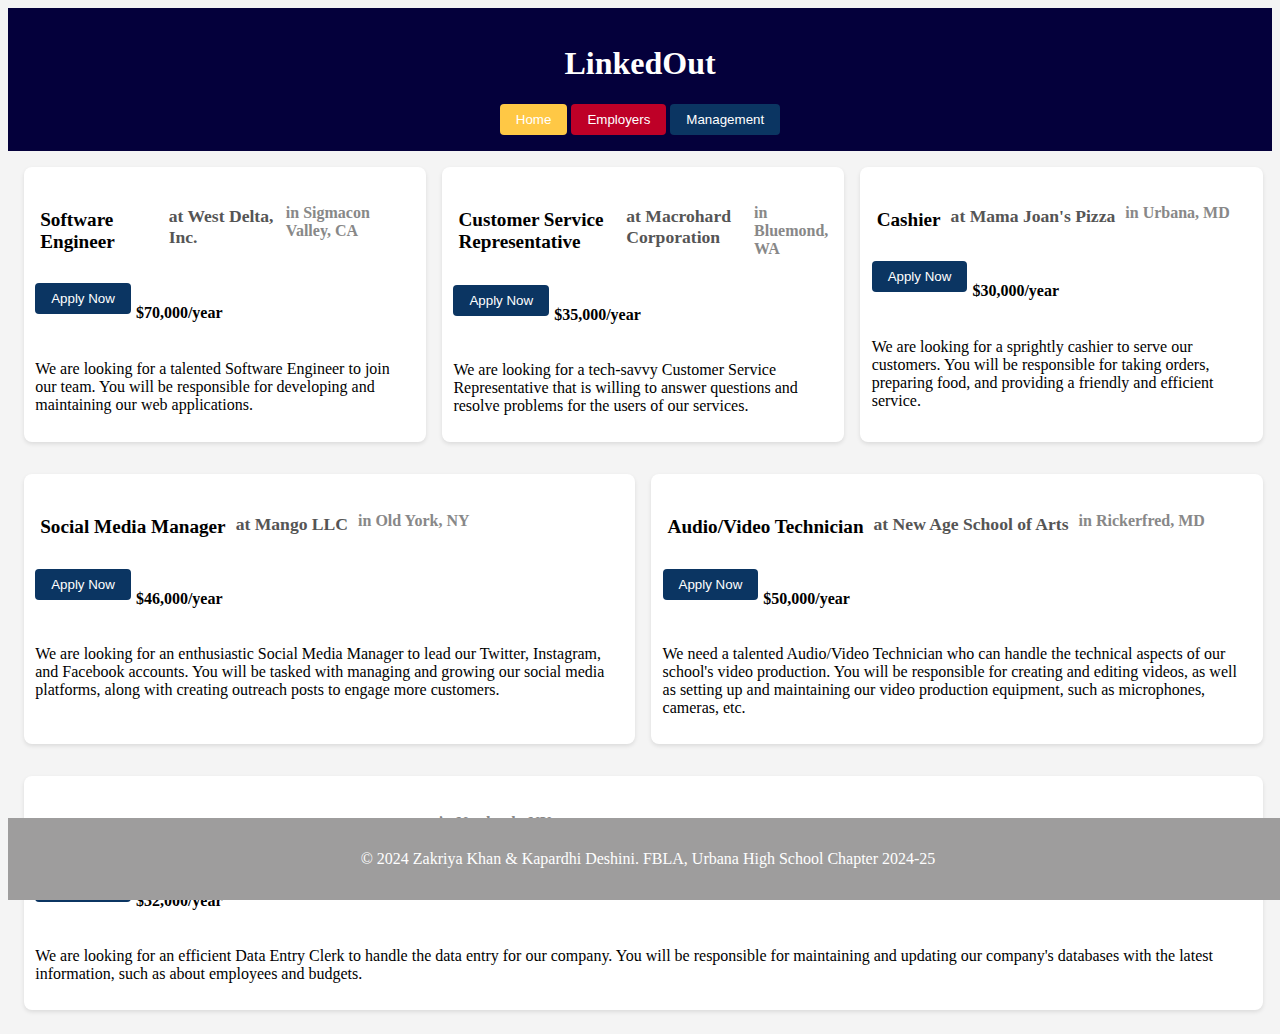
<file: index.html>
<!doctype html>
<html>
  <head>
    <meta charset="UTF-8" />
    <meta name="viewport" content="width=device-width, initial-scale=1.0" />
    <title>LinkedOut</title>
    <link rel="stylesheet" href="indexstyle.css" />
  </head>
  <body>
    <header>
      <h1>LinkedOut</h1>
      <nav>
        <ul>
          <button id="home"><a href="#">Home</a></button>
          <button id="orgs"><a href="/employers.html">Employers</a></button>
          <button id="control"><a href="/backend.html">Management</a></button>
        </ul>
      </nav>
    </header>
    <main>
      <section id="listings">
        <div class="posting">
          <div class="overview">
            <h4 class="job-title">Software Engineer</h4>
            <h4 class="company">at West Delta, Inc.</h4>
            <h4 class="location">in Sigmacon Valley, CA</h4>
          </div>
          <div class="overview"><a href="/application.html"><button id="apply">Apply Now</button></a><h4 class="salary">$70,000/year</h4></div>
          <div class="job-description" data-job-title="Software Engineer">
            <p>
              We are looking for a talented Software Engineer to join our team.
              You will be responsible for developing and maintaining our web
              applications.
            </p>
          </div>
        </div>
        <div class="posting">
          <div class="overview">
            <h4 class="job-title">Customer Service Representative</h4>
            <h4 class="company">at Macrohard Corporation</h4>
            <h4 class="location">in Bluemond, WA</h4>
          </div>
          <div class="overview"><a href="/application.html"><button id="apply">Apply Now</button></a><h4 class="salary">$35,000/year</h4></div>
          <div class="job-description" data-job-title="Customer Service Representative">
            <p>
              We are looking for a tech-savvy Customer Service Representative
              that is willing to answer questions and resolve problems for the
              users of our services.
            </p>
          </div>
        </div>
        <div class="posting">
          <div class="overview">
            <h4 class="job-title">Cashier</h4>
            <h4 class="company">at Mama Joan's Pizza</h4>
            <h4 class="location">in Urbana, MD</h4>
          </div>
          <div class="overview"><a href="/application.html"><button id="apply">Apply Now</button></a><h4 class="salary">$30,000/year</h4></div>
          <div class="job-description" data-job-title="Cashier">
            <p>
              We are looking for a sprightly cashier to serve our customers. You
              will be responsible for taking orders, preparing food, and
              providing a friendly and efficient service.
            </p>
          </div>
        </div>
      </section>
      <section id="listings">
        <div class="posting">
          <div class="overview">
            <h4 class="job-title">Social Media Manager</h4>
            <h4 class="company">at Mango LLC</h4>
            <h4 class="location">in Old York, NY</h4>
          </div>
          <div class="overview"><a href="/application.html"><button id="apply">Apply Now</button></a><h4 class="salary">$46,000/year</h4></div>
          <div class="job-description" data-job-title="Social Media Manager">
            <p>
              We are looking for an enthusiastic Social Media Manager to lead
              our Twitter, Instagram, and Facebook accounts. You will be tasked
              with managing and growing our social media platforms, along with
              creating outreach posts to engage more customers.
            </p>
          </div>
        </div>
        <div class="posting">
          <div class="overview">
            <h4 class="job-title">Audio/Video Technician</h4>
            <h4 class="company">at New Age School of Arts</h4>
            <h4 class="location">in Rickerfred, MD</h4>
          </div>
          <div class="overview"><a href="/application.html"><button id="apply">Apply Now</button></a><h4 class="salary">$50,000/year</h4></div>
          <div class="job-description" data-job-title="Audio/Video Technician">
            <p>
              We need a talented Audio/Video Technician who can handle the
              technical aspects of our school's video production. You will be
              responsible for creating and editing videos, as well as setting up
              and maintaining our video production equipment, such as
              microphones, cameras, etc.
            </p>
          </div>
        </div>
      </section>
      <section id="listings">
        <div class="posting">
          <div class="overview">
            <h4 class="job-title">Data Entry Clerk</h4>
            <h4 class="company">at Mujahid Motor Corporation</h4>
            <h4 class="location">in Newbruh, NY</h4>
          </div>
          <div class="overview"><a href="/application.html"><button id="apply">Apply Now</button></a><h4 class="salary">$32,000/year</h4></div>
          <div class="job-description" data-job-title="Data Entry Clerk"">
            <p>
              We are looking for an efficient Data Entry Clerk to handle the
              data entry for our company. You will be responsible for
              maintaining and updating our company's databases with the latest
              information, such as about employees and budgets.
            </p>
          </div>
        </div>
      </section>
    </main>
    <footer>
      <p>
        &copy; 2024 Zakriya Khan & Kapardhi Deshini. FBLA, Urbana High School
        Chapter 2024-25
      </p>
    </footer>
  </body>
</html>
</file>
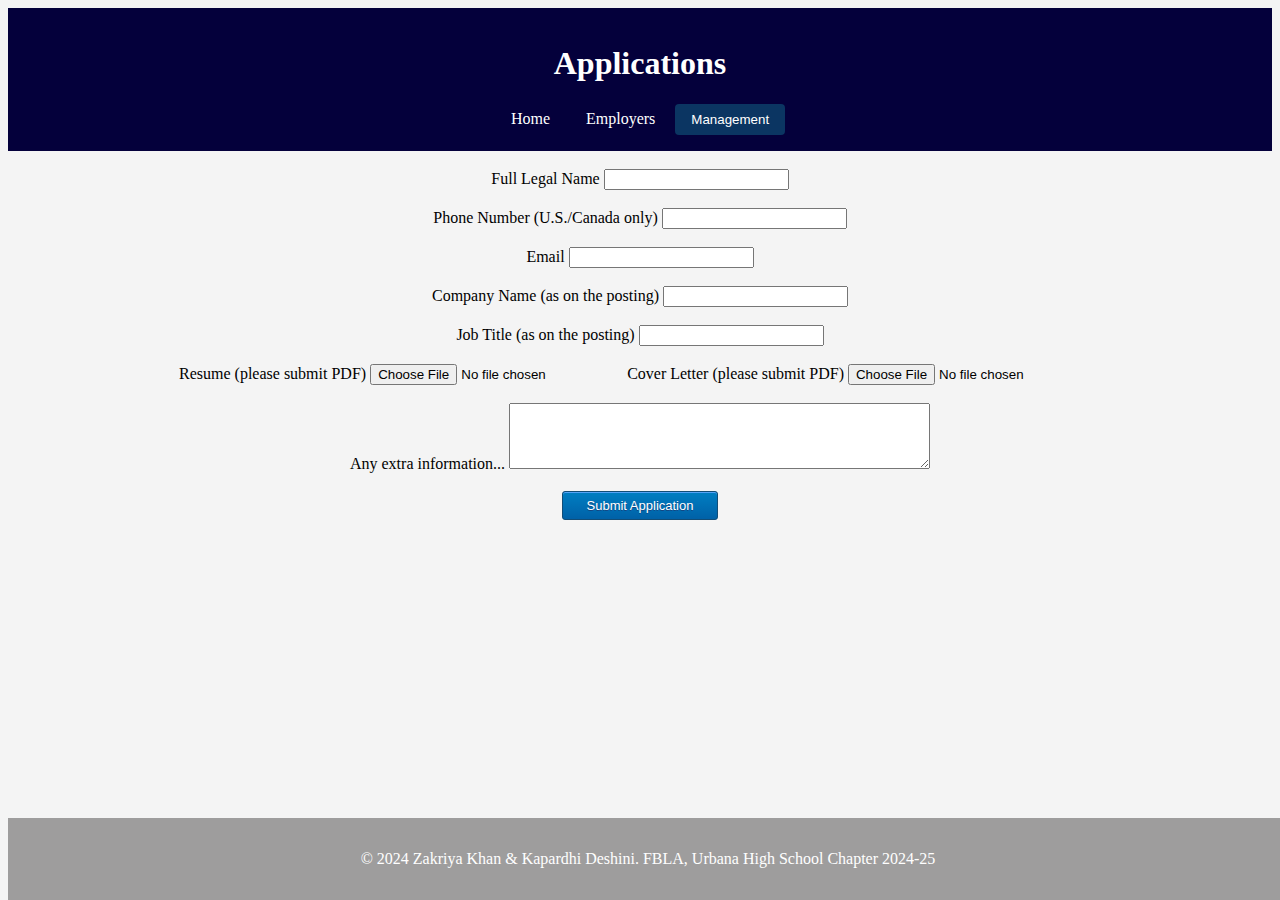
<file: application.html>
<!doctype html>
<html>
  <head>
    <meta charset="UTF-8" />
    <meta name="viewport" content="width=device-width, initial-scale=1.0" />
    <title>Apply | LinkedOut</title>
    <link rel="stylesheet" href="style.css" />
  </head>
  <body>
    <header>
      <h1>Applications</h1>
      <nav>
        <ul>
          <li><a href="/index.html">Home</a></li>
          <li><a href="/employers.html">Employers</a></li>
          <button id="control"><a href="/backend.html">Management</a></button>
        </ul>
      </nav>
    </header>
    <main>
      <br />
      <section id="job-postings">
        <form id="submission">
          <label for="name">Full Legal Name</label>
          <input type="text" id="name" name="name" /><br /><br />
          <label for="phone">Phone Number (U.S./Canada only)</label>
          <input type="text" id="phone" name="phone" /><br /><br />
          <label for="email">Email</label>
          <input type="text" id="email" name="email" /><br /><br />
          <label for="company">Company Name (as on the posting)</label>
          <input type="text" id="company" name="company" /><br /><br />
          <label for="job-title">Job Title (as on the posting)</label>
          <input type="text" id="job-title" name="job-title" /><br /><br />
          <label for="resume">Resume (please submit PDF)</label>
          <input type="file" id="resume" name="resume" />
          <label for="coverletter">Cover Letter (please submit PDF)</label>
          <input type="file" id="coverletter" name="coverletter" /><br><br>
          <label for="extra">Any extra information...</label>
          <textarea id="w3review" name="w3review" rows="4" cols="50"></textarea>
        </form>
        <br />
        <button id="submit" onclick="sendInfo()">Submit Application</button><br /><br />
      </section>
    </main>
    <footer>
      <p>
        &copy; 2024 Zakriya Khan & Kapardhi Deshini. FBLA, Urbana High School
        Chapter 2024-25
      </p>
    </footer>
  </body>
</html>
</file>
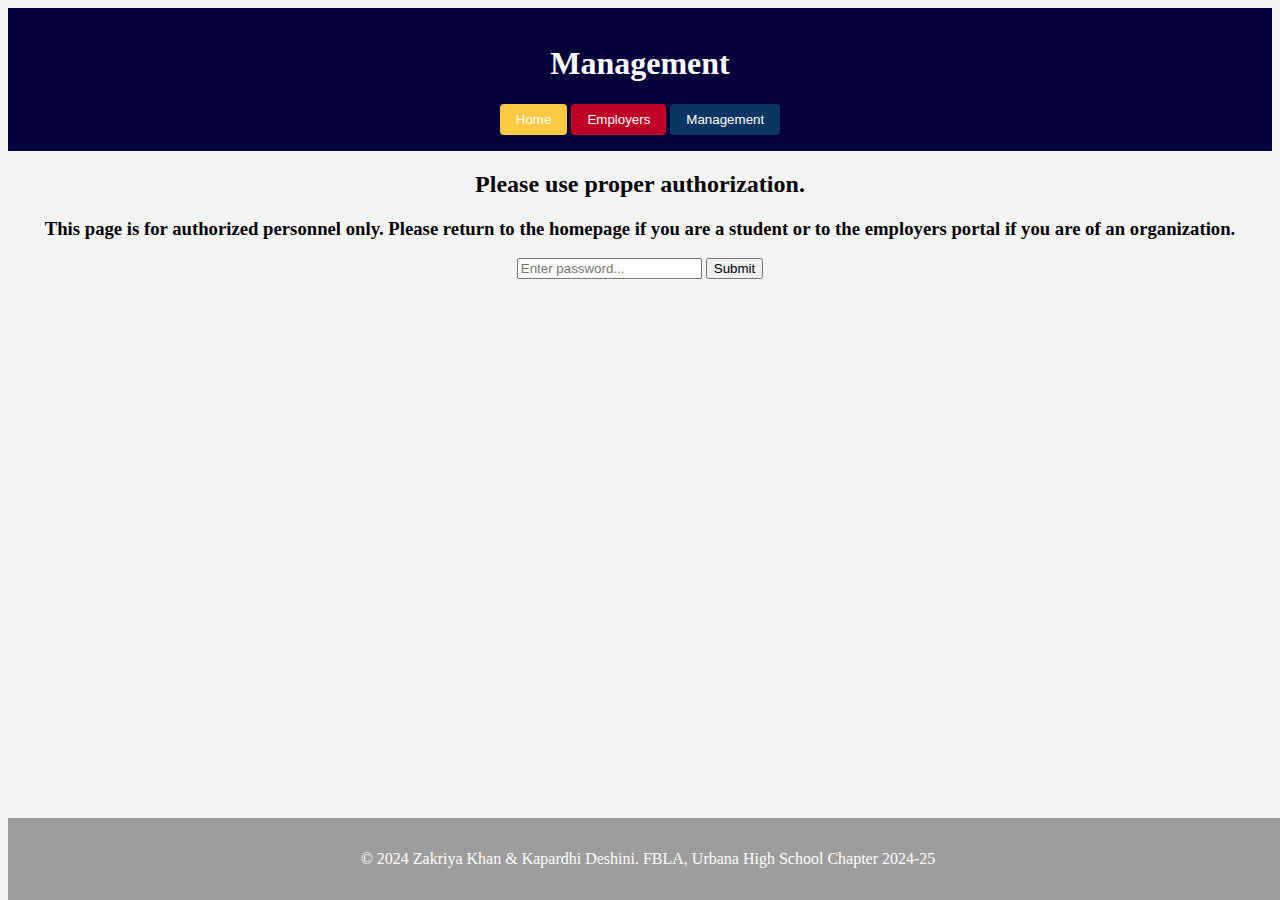
<file: backend.html>
<!DOCTYPE html>
<html>
<head>
  <meta charset="UTF-8">
  <meta name="viewport" content="width=device-width, initial-scale=1.0">
  <title>Management | LinkedOut</title>
  <link rel="stylesheet" href="style.css">
</head>
<body>
  <header>
    <h1>Management</h1>
    <nav>
      <ul>
        <button id="home"><a href="/index.html">Home</a></button>
        <button id="orgs"><a href="/employers.html">Employers</a></button>
        <button id="control"><a href="#">Management</a></button>
      </ul>
    </nav>
  </header>
  <main>
    <form id="pswd">
      <h2>Please use proper authorization.</h2>
      <h3>This page is for authorized personnel only. Please return to the homepage if you are a student or to the employers portal if you are of an organization.</h3>
      <input type="password" id="validate" placeholder="Enter password...">
      <button type="button" onclick="validator()">Submit</button><br><br>
    </form>
  </main>
  <div id="container">
      <h2>LinkedOut Postings Approval Backend</h2>
      <iframe src="/iframe/pending-iframe.html" title="Pending Postings"></iframe>
  </div>
  <footer>
    <p>&copy; 2024 Zakriya Khan & Kapardhi Deshini. FBLA, Urbana High School Chapter 2024-25</p>
  </footer>
  <script src="scripts/validation.js"></script>
  <script src="scripts/approvals.js"></script>
</body>
</html>
</file>
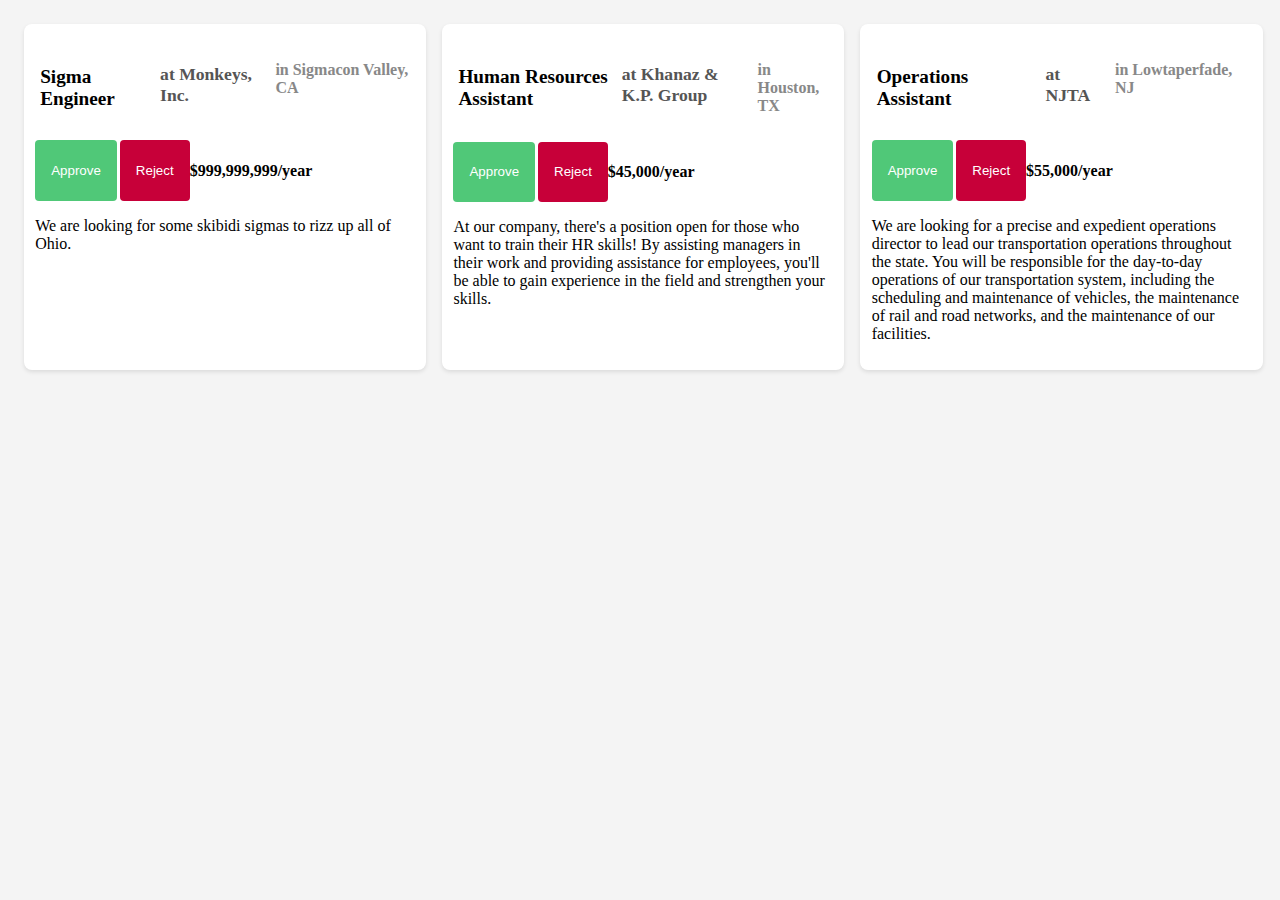
<file: pending-iframe.html>
<!DOCTYPE html>
<html>
  <head>
    <link rel="stylesheet" href="../indexstyle.css">
  </head>
  <body>
    <section id="listings">
      <div class="posting">
        <div class="overview">
          <h4 class="job-title">Sigma Engineer</h4>
          <h4 class="company">at Monkeys, Inc.</h4>
          <h4 class="location">in Sigmacon Valley, CA</h4>
        </div>
        <div class="overview"><button id="approve" onclick="approvePosting()">Approve</button><button id="reject" onclick="rejectPosting()">Reject</button><h4 class="salary">$999,999,999/year</h4></div>
        <div class="job-description" data-job-title="Sigma Engineer">
          <p>We are looking for some skibidi sigmas to rizz up all of Ohio.</p>
        </div>
      </div>
      
      <div class="posting">
        <div class="overview">
          <h4 class="job-title">Human Resources Assistant</h4>
          <h4 class="company">at Khanaz & K.P. Group</h4>
          <h4 class="location">in Houston, TX</h4>
        </div>
        <div class="overview"><button id="approve" onclick="approvePosting()">Approve</button><button id="reject" onclick="rejectPosting()">Reject</button><h4 class="salary">$45,000/year</h4></div>
        <div class="job-description" data-job-title="Human Resources Assistant">
          <p>At our company, there's a position open for those who want to train their HR skills! By assisting managers in their work and providing assistance for employees, you'll be able to gain experience in the field and strengthen your skills.</p>
        </div>
      </div>
      <div class="posting">
        <div class="overview">
          <h4 class="job-title">Operations Assistant</h4>
          <h4 class="company">at NJTA</h4>
          <h4 class="location">in Lowtaperfade, NJ</h4>
        </div>
        <div class="overview"><button id="approve" onclick="approvePosting()">Approve</button><button id="reject" onclick="rejectPosting()">Reject</button><h4 class="salary">$55,000/year</h4></div>
        <div class="job-description" data-job-title="Operations Assistant">
          <p>
            We are looking for a precise and expedient operations director to lead our transportation operations throughout the state. You will be responsible for the day-to-day operations of our transportation system, including the scheduling and maintenance of vehicles, the maintenance of rail and road networks, and the maintenance of our facilities.
          </p>
        </div>
      </div>
      </section>
    <script src="../scripts/approvals.js"></script>
  </body>
</html>
</file>
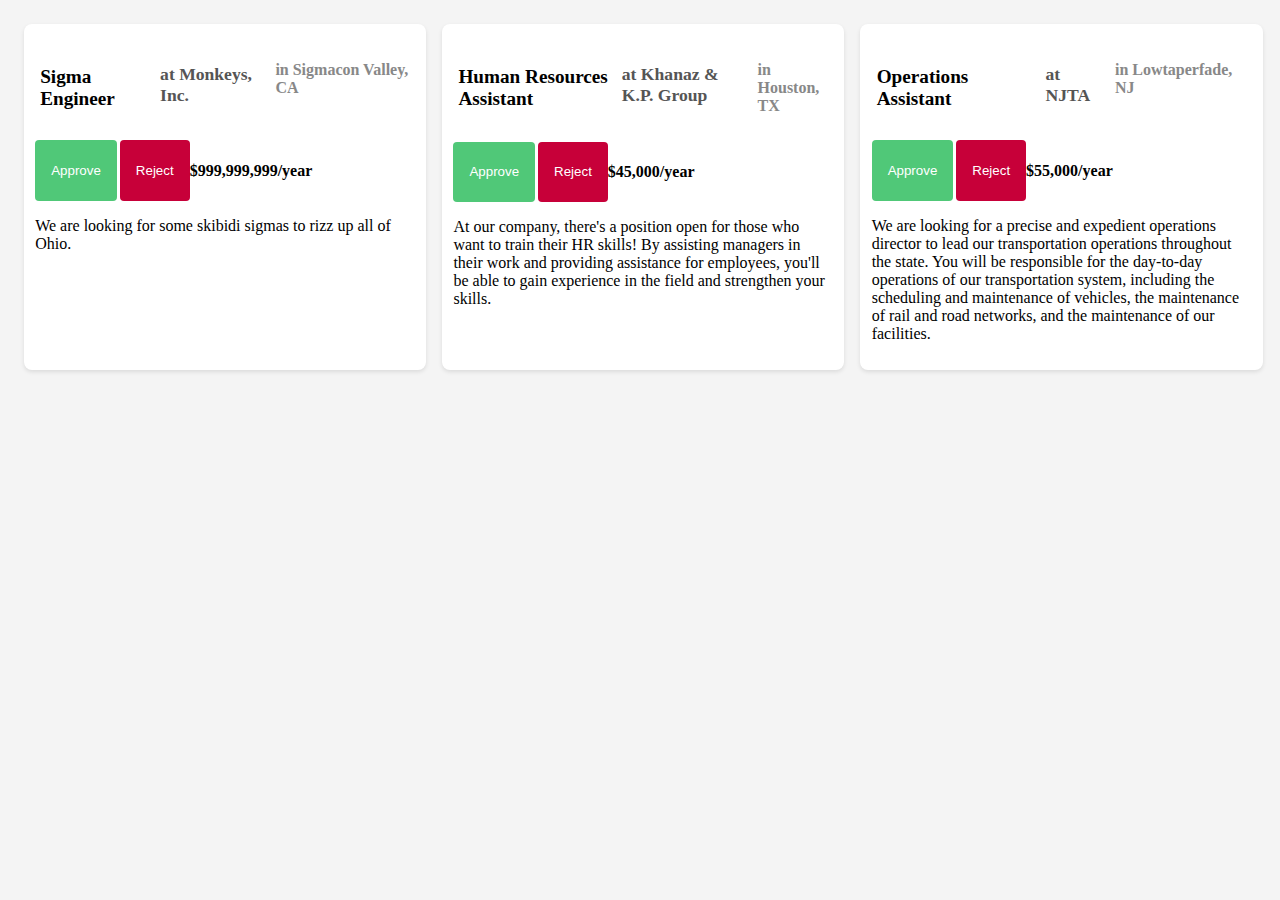
<file: iframe/pending-iframe.html>
<!DOCTYPE html>
<html>
  <head>
    <link rel="stylesheet" href="../indexstyle.css">
  </head>
  <body>
    <section id="listings">
      <div class="posting">
        <div class="overview">
          <h4 class="job-title">Sigma Engineer</h4>
          <h4 class="company">at Monkeys, Inc.</h4>
          <h4 class="location">in Sigmacon Valley, CA</h4>
        </div>
        <div class="overview"><button id="approve" onclick="approvePosting()">Approve</button><button id="reject" onclick="rejectPosting()">Reject</button><h4 class="salary">$999,999,999/year</h4></div>
        <div class="job-description" data-job-title="Sigma Engineer">
          <p>We are looking for some skibidi sigmas to rizz up all of Ohio.</p>
        </div>
      </div>
      
      <div class="posting">
        <div class="overview">
          <h4 class="job-title">Human Resources Assistant</h4>
          <h4 class="company">at Khanaz & K.P. Group</h4>
          <h4 class="location">in Houston, TX</h4>
        </div>
        <div class="overview"><button id="approve" onclick="approvePosting()">Approve</button><button id="reject" onclick="rejectPosting()">Reject</button><h4 class="salary">$45,000/year</h4></div>
        <div class="job-description" data-job-title="Human Resources Assistant">
          <p>At our company, there's a position open for those who want to train their HR skills! By assisting managers in their work and providing assistance for employees, you'll be able to gain experience in the field and strengthen your skills.</p>
        </div>
      </div>
      <div class="posting">
        <div class="overview">
          <h4 class="job-title">Operations Assistant</h4>
          <h4 class="company">at NJTA</h4>
          <h4 class="location">in Lowtaperfade, NJ</h4>
        </div>
        <div class="overview"><button id="approve" onclick="approvePosting()">Approve</button><button id="reject" onclick="rejectPosting()">Reject</button><h4 class="salary">$55,000/year</h4></div>
        <div class="job-description" data-job-title="Operations Assistant">
          <p>
            We are looking for a precise and expedient operations director to lead our transportation operations throughout the state. You will be responsible for the day-to-day operations of our transportation system, including the scheduling and maintenance of vehicles, the maintenance of rail and road networks, and the maintenance of our facilities.
          </p>
        </div>
      </div>
      </section>
    <script src="../scripts/approvals.js"></script>
  </body>
</html>
</file>
<file: indexstyle.css>
html {
  font-family: "Trebuchet MS";
  margin: 0;
  padding: 0;
  background-color: #f4f4f4;
}

header {
  background-color: #04003b;
  color: #fff;
  padding: 1rem 4px;
  text-align: center;
}

nav ul {
  list-style: none;
  margin: 0;
  padding: 0;
  text-align: center;
}

nav li {
  display: inline-block;
  margin: 0 1rem;
}

nav a {
  color: #fff;
  text-decoration: none;
}

#apply {
  padding: 0.5rem 1rem;
  margin-right: 5px;
  background-color: #0b3562;
  color: #fff;
  border: none;
  border-radius: 4px;
  cursor: pointer;
}

#home {
  padding: 0.5rem 1rem;
  background-color: #ffc845;
  color: #fff;
  border: none;
  border-radius: 4px;
  cursor: pointer;
}

#orgs {
  padding: 0.5rem 1rem;
  background-color: #be0027;
  color: #fff;
  border: none;
  border-radius: 4px;
  cursor: pointer;
}

#control {
  padding: 0.5rem 1rem;
  background-color: #0b3562;
  color: #fff;
  border: none;
  border-radius: 4px;
  cursor: pointer;
}

.posting {
  background-color: #fff;
  border-radius: 8px;
  padding: 0.7rem;
  box-shadow: 0 2px 4px rgba(0, 0, 0, 0.1);
}

.overview {
  display: flex;
}

#listings {
  display: grid;
  grid-template-columns: repeat(auto-fit, minmax(300px, 1fr));
  gap: 1rem;
  padding: 1rem;
  width: 98%
}

.job-title {
  font-size: 1.2rem;
  font-weight: bold;
  padding: 5px;
}

.company {
  font-size: 1.1rem;
  color: #555;
  padding: 5px;
}

.location {
  font-size: 16px;
  color: #888;
  padding: 5px;
}

.description {
  margin-top: 1rem;
}

footer {
  text-align: center;
  padding: 1rem 0;
  background-color: #9e9d9d;
  color: #fff;
  position: absolute;
  bottom: 0;
  width: 100%;
}

h2 {
  text-align: center;
}

#container {
  display: none;
  background-color: #f0f8ff;
  text-align: center;
}

#form {
  display: none;
  background-color: #f0f8ff;
  text-align: center;
}

.nobr {
  white-space: nowrap
}

.apply {
  color: #fff;
  text-decoration: none;
  padding: 3px;
}

#approve {
  padding: 0.5rem 1rem;
  background-color: #50C878;
  color: #fff;
  border: none;
  border-radius: 4px;
  margin-right: 3px;
  cursor: pointer;
}

#reject {
  padding: 0.5rem 1rem;
  background-color: #C70039;
  color: #fff;
  border: none;
  border-radius: 4px;
  cursor: pointer;
}
</file>
<file: style.css>
html {
  font-family: "Trebuchet MS";
  margin: 0;
  padding: 0;
  background-color: #f4f4f4;
}

header {
  background-color: #04003b;
  color: #fff;
  padding: 1rem 4px;
  text-align: center;
}

nav ul {
  list-style: none;
  margin: 0;
  padding: 0;
  text-align: center;
}

nav li {
  display: inline-block;
  margin: 0 1rem;
}

nav a {
  color: #fff;
  text-decoration: none;
}

#apply {
  padding: 0.5rem 1rem;
  background-color: #0b3562;
  color: #fff;
  border: none;
  border-radius: 4px;
  cursor: pointer;
}

#home {
  padding: 0.5rem 1rem;
  background-color: #ffc845;
  color: #fff;
  border: none;
  border-radius: 4px;
  cursor: pointer;
}

#orgs {
  padding: 0.5rem 1rem;
  background-color: #be0027;
  color: #fff;
  border: none;
  border-radius: 4px;
  cursor: pointer;
}

#control {
  padding: 0.5rem 1rem;
  background-color: #0b3562;
  color: #fff;
  border: none;
  border-radius: 4px;
  cursor: pointer;
}

.posting {
  background-color: #fff;
  border-radius: 8px;
  padding: 1rem;
  box-shadow: 0 2px 4px rgba(0, 0, 0, 0.1);
}

.overview {
  display: flex;
}

#listings {
  display: grid;
  grid-template-columns: repeat(auto-fit, minmax(300px, 1fr));
  gap: 1rem;
  padding: 1rem;
  width: 98%
}

.job-title {
  font-size: 1.2rem;
  font-weight: bold;
  margin-bottom: 0.5rem;
}

.company {
  font-size: 1rem;
  color: #555;
  margin-bottom: 0.5rem;
}

.location {
  font-size: 0.9rem;
  color: #888;
}

.description {
  margin-top: 1rem;
}

footer {
  text-align: center;
  padding: 1rem 0;
  background-color: #9e9d9d;
  color: #fff;
  position: absolute;
  bottom: 0;
  width: 100%;
}

iframe {
  width: 100%;
  max-width: 99%;
  min-width: 99%;
  height: 700px;
}

form {
  text-align: center;
}

#submit {
  box-shadow: inset 0px 1px 0px 0px #54a3f7;
  background: linear-gradient(to bottom, #007dc1 5%, #0061a7 100%);
  background-color: #007dc1;
  border-radius: 3px;
  border: 1px solid #124d77;
  display: block;
  cursor: pointer;
  color: #ffffff;
  font-family: Arial;
  font-size: 13px;
  padding: 6px 24px;
  text-decoration: none;
  text-shadow: 0px 1px 0px #154682;
  text-align: center;
  margin: 0 auto;
}

#submit:hover {
  background: linear-gradient(to bottom, #0061a7 5%, #007dc1 100%);
  background-color: #0061a7;
}

#submit:active {
  position: relative;
  top: 1px;
}

h2 {
  text-align: center;
}

#container {
  display: none;
  background-color: #f0f8ff;
  text-align: center;
}

#patentpending {
  display: none;
  background-color: #f0f8ff;
  text-align: center;
}

#form {
  display: none;
  background-color: #f0f8ff;
  text-align: center;
}

#applicationz {
  display: none;
  background-color: #f0f8ff;
  text-align: center;
}

table {
  font-family: arial, sans-serif;
  border-collapse: collapse;
  width: 100%;
}

td,
th {
  border: 1px solid #dddddd;
  text-align: left;
  padding: 8px;
}

tr:nth-child(even) {
  background-color: #dddddd;
}
.apply {
  color: #fff;
  text-decoration: none;
}

#approve {
  padding: 0.5rem 1rem;
  background-color: #50C878;
  color: #fff;
  border: none;
  border-radius: 4px;
  margin-right: 3px;
  cursor: pointer;
}

#reject {
  padding: 0.5rem 1rem;
  background-color: #C70039;
  color: #fff;
  border: none;
  border-radius: 4px;
  cursor: pointer;
}
</file>
